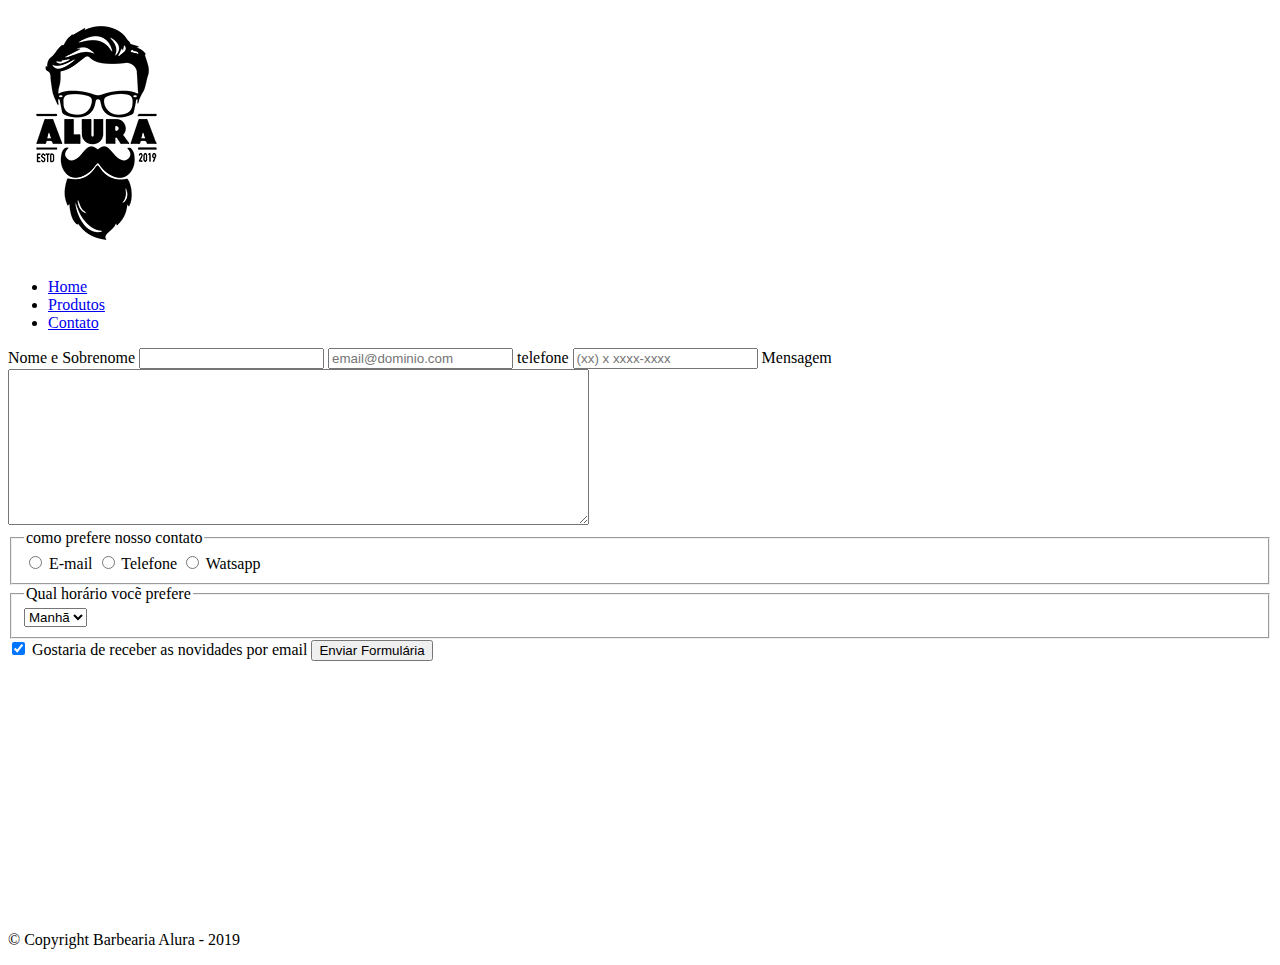
<file: contato.html>
<!DOCTYPE html>
<html lang="pt-br">
<head>
    <meta charset="UTF-8">
    <meta http-equiv="X-UA-Compatible" content="IE=edge">
    <meta name="viewport" content="width=device-width, initial-scale=1.0">
    <title> Contato </title>
</head>
<body>

    <header>
        <div class="caixa">
            <img src="logo.png" alt="logo">
                <nav>
                    <ul>
                        <li><a href="index.html"> Home </a></li>
                        <li><a href="produtos.html"> Produtos </a></li>
                        <li><a href="contato.html"> Contato </a></li>
                    </ul>
                </nav>
        </div>
    </header>
<main>
    <form>
    <label for="nomesobrenome">Nome e Sobrenome</label>
    <input type="text" id="nomesobrenome" class="input-padrao" required>
    
    <label for="email"><E-mail></label>
        <input type="email" class="input-padrao" required placeholder="email@dominio.com">
    
        <label for="telefone">telefone</label>
        <input type="tel" id="telefone"class="input-padrao" required placeholder="(xx) x xxxx-xxxx">
    
        <label for="mensagem">Mensagem</label>
        <textarea name="" id="mensagem" cols="70" rows="10"></textarea>
        <fieldset>
            <legend>como prefere nosso contato</legend>
           
            <label for="radio-email"></label>
            <input type="radio" name="contato" value="email" id="radio-email"> E-mail
    
            <label for="radio-email"></label>
            <input type="radio" name="contato" value="telefone" id="radio-telefone"> Telefone
           
    
            <label for="radio-email"></label>
            <input type="radio" name="contato" value="watsapp" id="radio-watsapp"> Watsapp
    
        </fieldset>
    
        <fieldset>
            <legend>Qual horário vocẽ prefere</legend>
            <select>
                <option> Manhã</option>
                <option>Tarde</option>
                <option>Noite</option>
            </select>
        </fieldset>
        <label class="checkbox">
            <input type="checkbox" checked> Gostaria de receber as novidades por email
        </label>
        <input type="submit" value="Enviar Formulária" class="enviar">
    </form>
    
    </main>
    <footer>
        <img src="logo-branco.png" alt="imagem do rodapé">
        <p>&copy; Copyright Barbearia Alura - 2019 </p>
    </footer>
    
    </body>
    </html>
</file>
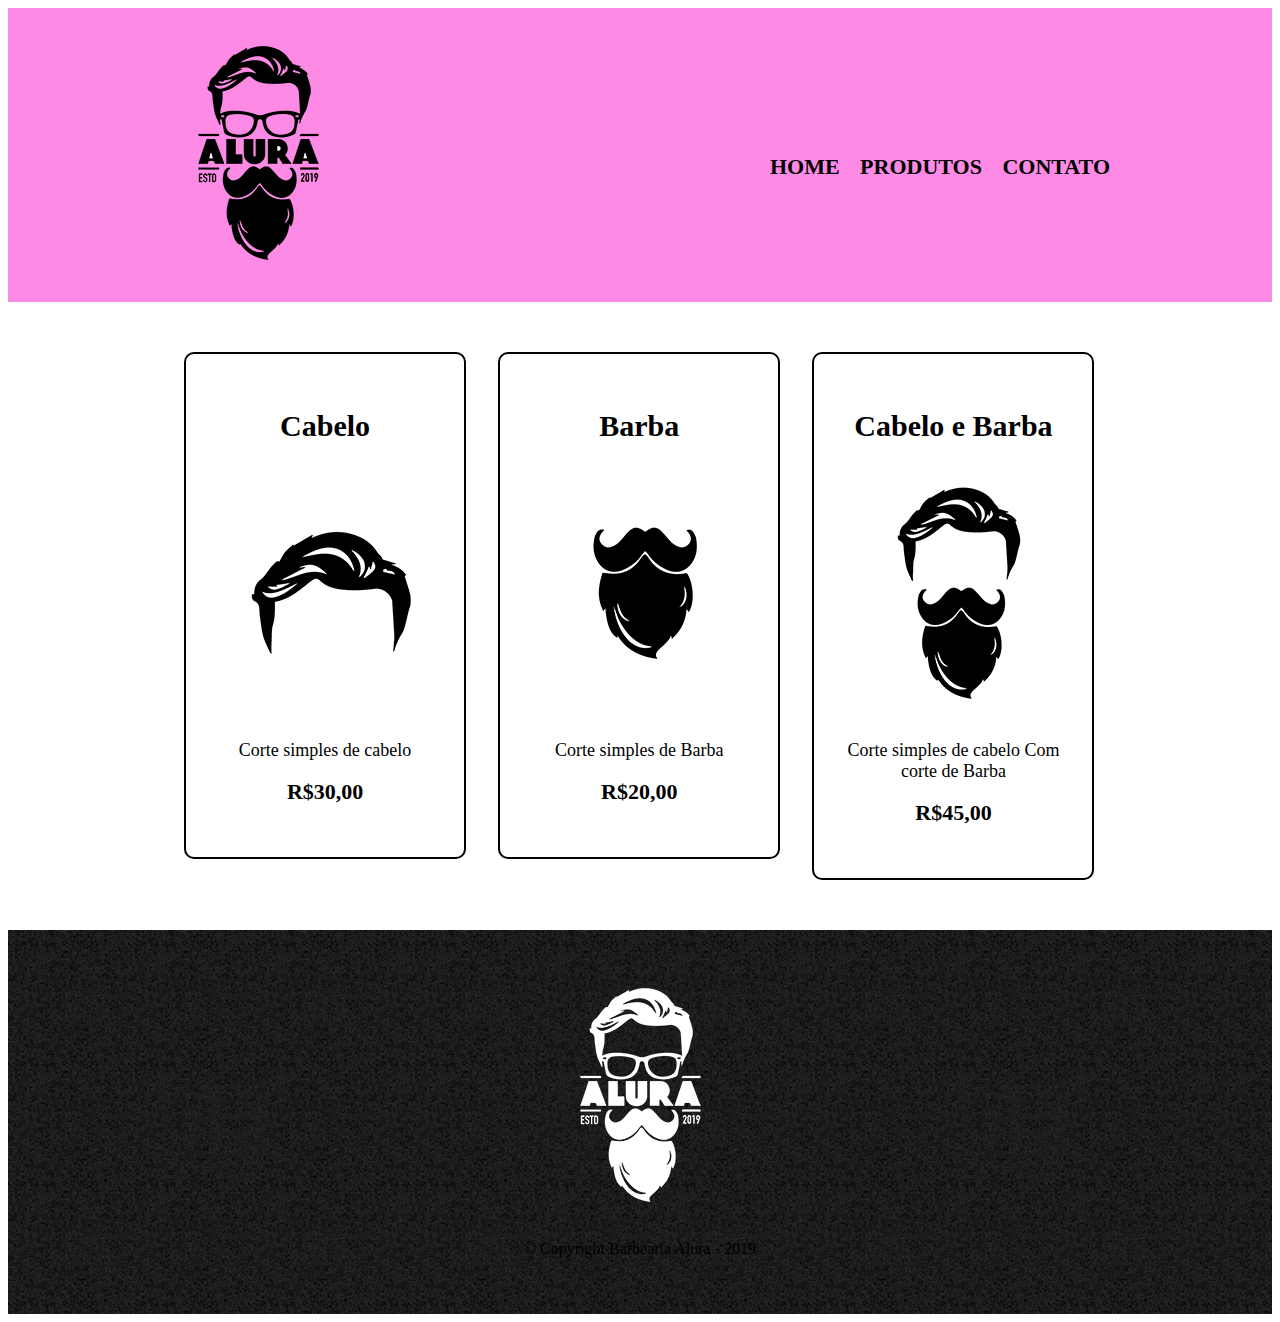
<file: produtos.html>
<!DOCTYPE html>
<html lang="pt-br">

<head>
    <meta charset="UTF-8">
    <meta name="viewport" content="width=device-width, initial-scale=1.0">
    <title> Produtos Rafinha  </title>
    <link rel="stylesheet" href="produtos.css">
</head>

<body>
    <header>
        <div class="caixa">
            <img src="logo.png" alt="logo">
                <nav>
                    <ul>
                        <li><a href="index.html"> Home </a></li>
                        <li><a href="produtos.html"> Produtos </a></li>
                        <li><a href="contato.html"> Contato </a></li>
                    </ul>
                </nav>
        </div>
    </header>


    <main>
        <ul class="produtos">
            <li>
                <h2> Cabelo </h2>
                <img src="cabelo.jpg" alt="Imagem de cabelo">
                <p class="produto-descricao">Corte simples de cabelo</p>
                <p class="produto-preco"> R$30,00 </p>
            </li>
            <li>
                <h2>Barba</h2>
                <img src="barba.jpg" alt="Imagem de Barba">
                <p class="produto-descricao">Corte simples de Barba</p>
                <p class="produto-preco"> R$20,00 </p>
            </li>
            <li>
                <h2>Cabelo e Barba</h2>
                <img src="cabelo+barba.jpg" alt="Imagem de cabelo com Barba">
                <p class="produto-descricao">Corte simples de cabelo Com corte de Barba</p>
                <p class="produto-preco"> R$45,00 </p>
            </li>
        </ul>
    </main>


    <footer>
        <img src="logo-branco.png" alt="imagem do rodapé">
        <p>&copy; Copyright Barbearia Alura - 2019 </p>
    </footer>
</body>

</html>
</file>
<file: produtos.css>
header{
    background: #fd8be6;
    padding: 20px 0;
}

.caixa{
    position: relative;
    width: 940px;
    margin: 0 auto;
}

nav{
    position: absolute;
    top: 110px;
    right: 0;
}

nav li{
    display: inline;
    margin: 0 0 0 15px;

}

nav a{
    text-transform: uppercase;
    color: #000000;
font-weight: bold;
font-size: 22px;
text-decoration: none ;
}

nav a:hover {
    color: #ffafaf;
    text-decoration: underline;
}

.produtos {
    width: 940px;
    margin: 0 auto;
    padding: 50px 0;
}

.produtos li {
    display: inline-block;
    text-align: center;
    width: 30%;
    vertical-align: top;
    margin: 0 1.5%;
    padding: 30px 20px;
    box-sizing: border-box;
    border: 2px solid #000000;
    border-radius: 10px;
}

.produtos li:hover {
    border-color: #be19c7;
 }

 .produtos li:active {
    border-color: #088C19;    
 }
 
 .produtos li:hover h2 {
    font-size: 34px;
 }
 
 .produtos h2 {
    font-size: 30px;
    font-weight: bold;
 }            

 .produto-descricao {
    font-size: 18px;
 }
 
 .produto-preco {
    font-size: 22px;
    font-weight: bold;
    margin-top: 10px;
 }
 
 footer {
    text-align: center;
    background: url("bg.jpg");
    padding: 40px 0;
 }
 
 .copyright {
    color: #FFFFFF;
    font-size: 13px;
    margin: 20px 0 0;
 }
</file>
